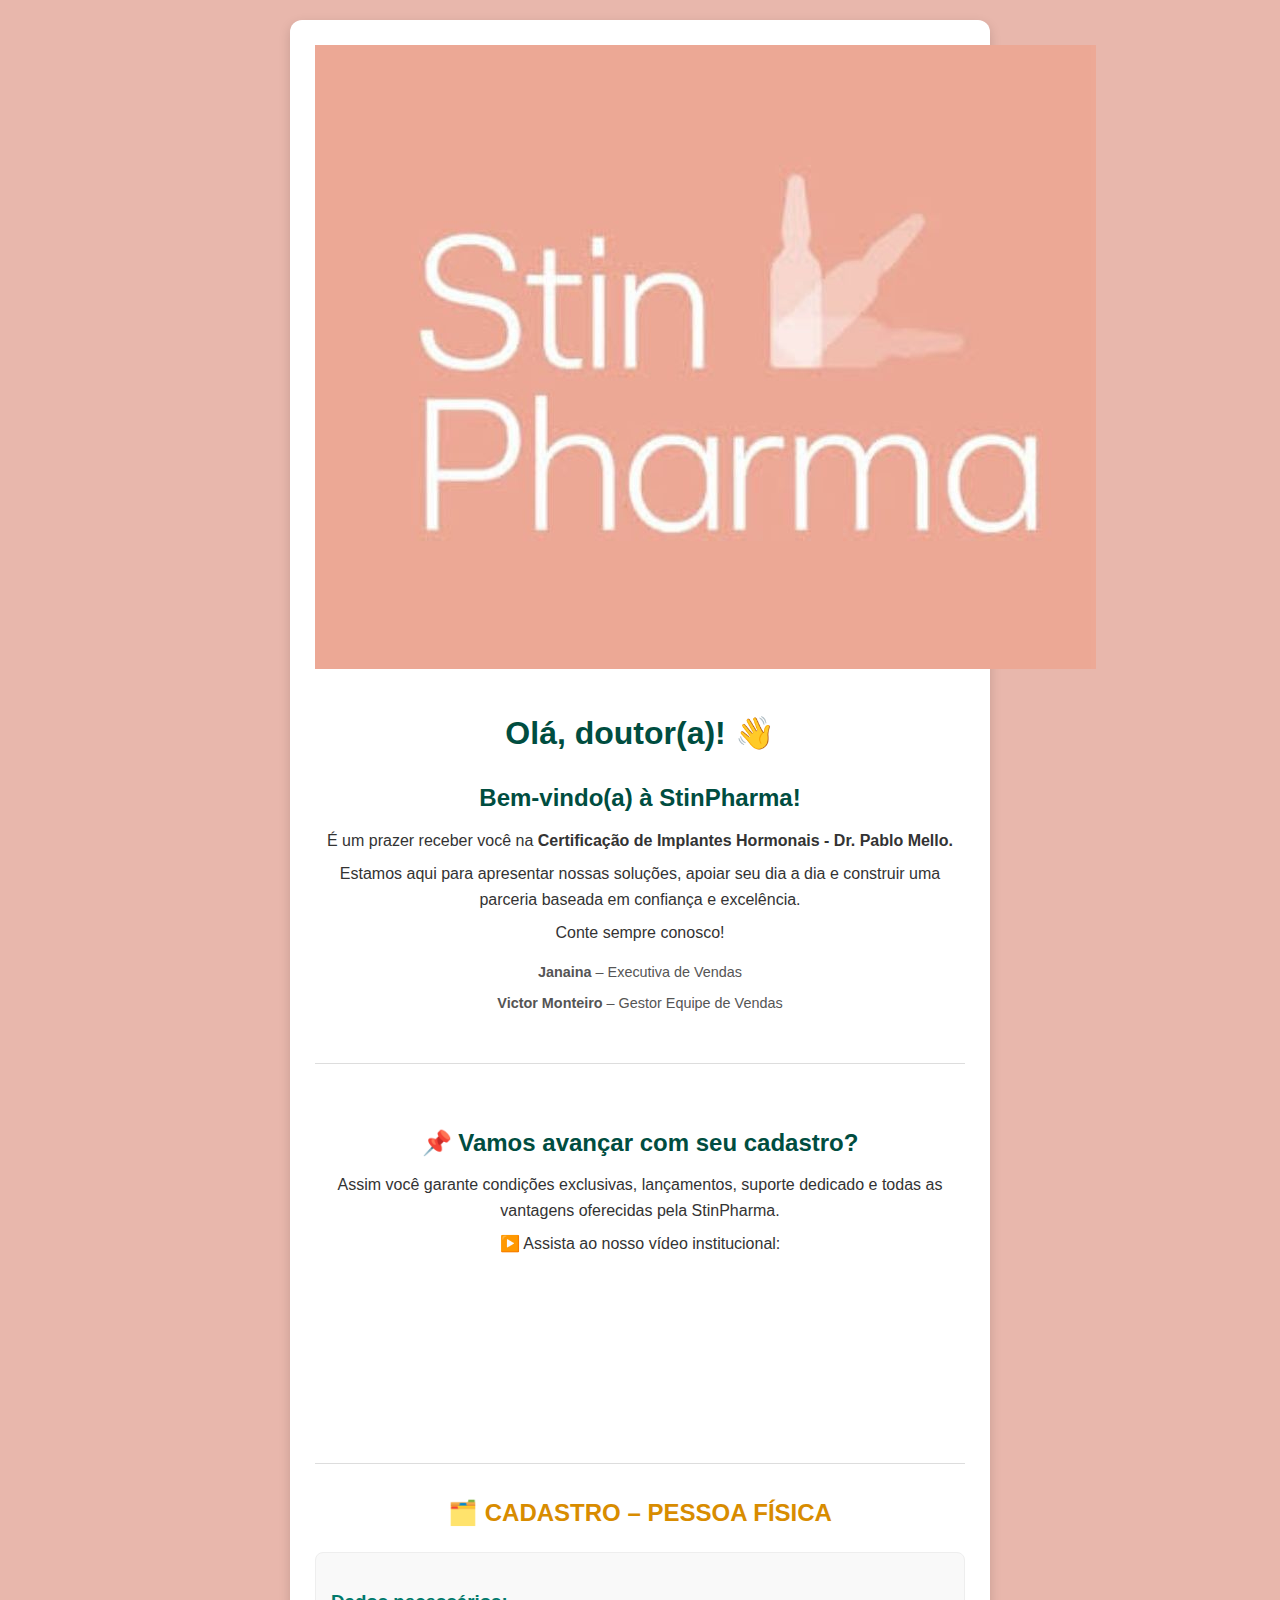
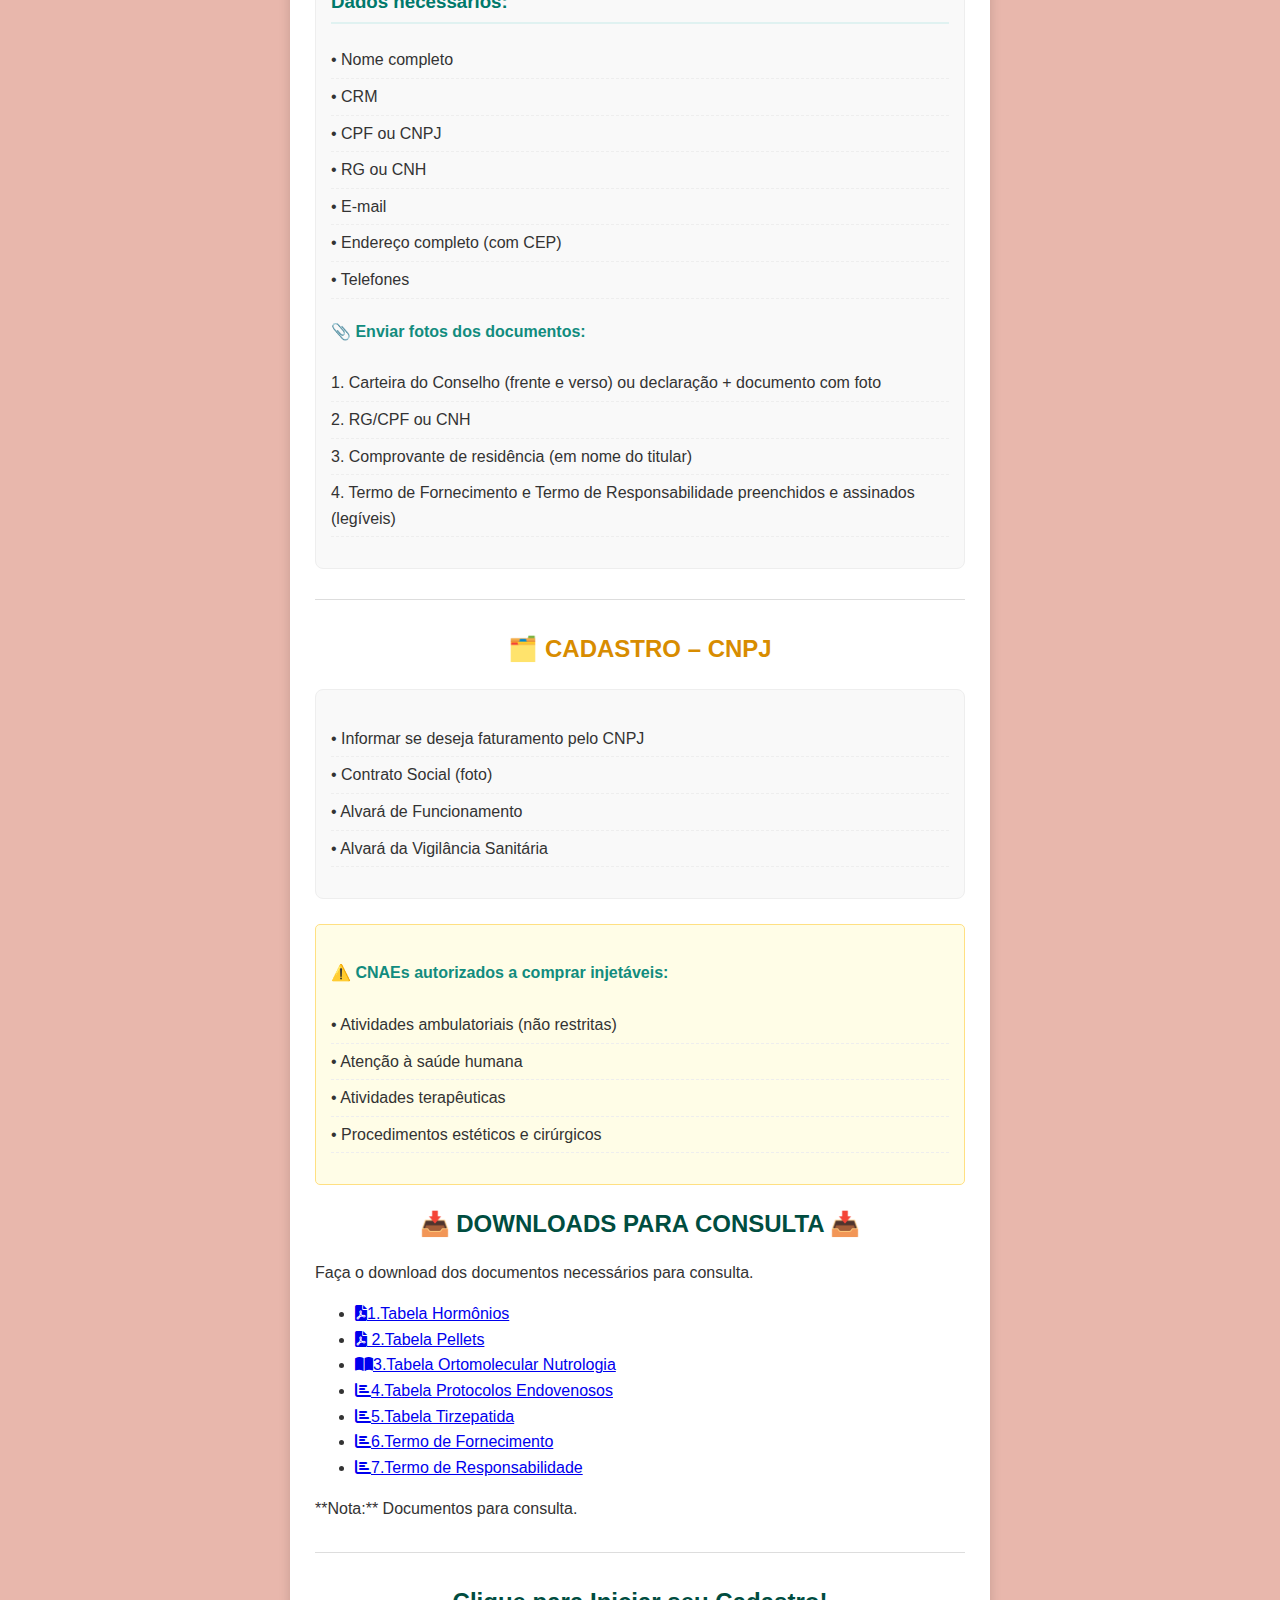
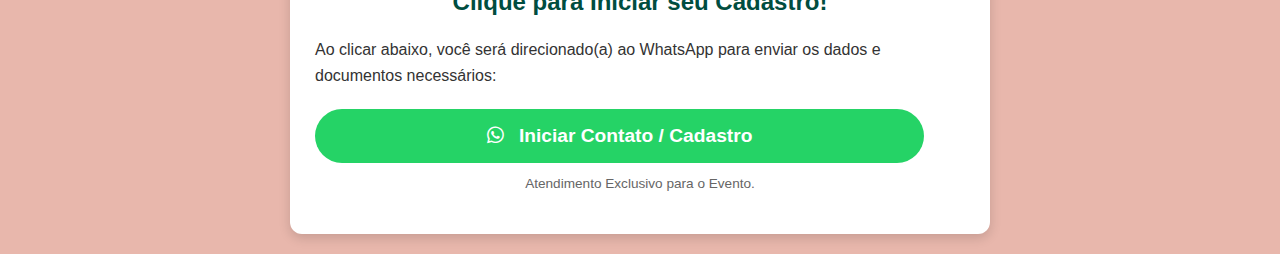
<file: index.html>
<!DOCTYPE html>
<html lang="pt-BR">
<head>
    <meta charset="UTF-8">
    <meta name="viewport" content="width=device-width, initial-scale=1.0">
    <title>Bem-vindo(a) à StinPharma</title>
    <link rel="stylesheet" href="style.css">
    <link rel="stylesheet" href="https://cdnjs.cloudflare.com/ajax/libs/font-awesome/6.0.0-beta3/css/all.min.css">
</head>
<body>
    <div class="background-outer">
        
        <div class="container">
            <div class="logo-inside-container">
                <img src="logo-empresa.jpg" alt="Logo Stin Pharma" class="logo-main">
            </div>
            
            <header class="section-message">
                <h1>Olá, doutor(a)! 👋</h1>
                <h2>Bem-vindo(a) à StinPharma!</h2>
                <p>É um prazer receber você na <strong>Certificação de Implantes Hormonais - Dr. Pablo Mello.</strong></p>
                <p>Estamos aqui para apresentar nossas soluções, apoiar seu dia a dia e construir uma parceria baseada em confiança e excelência.</p>
                <p>Conte sempre conosco!</p>
                <address>
                    <p><strong>Janaina</strong> – Executiva de Vendas</p>
                    <p><strong>Victor Monteiro</strong> – Gestor Equipe de Vendas</p>
                </address>
            </header>

            <hr>

            <section class="section-message">
                <h2>📌 Vamos avançar com seu cadastro?</h2>
                <p>Assim você garante condições exclusivas, lançamentos, suporte dedicado e todas as vantagens oferecidas pela StinPharma.</p>
                
                <div class="video-section">
                    <p>▶️ Assista ao nosso vídeo institucional:</p>
                    <div class="video-wrapper">
                        <iframe src="https://www.youtube.com/embed/kvdMXd24fJw" 
                                frameborder="0" 
                                allow="accelerometer; autoplay; clipboard-write; encrypted-media; gyroscope; picture-in-picture" 
                                allowfullscreen>
                        </iframe>
                    </div>
                </div>
            </section>

            <hr>

            <section class="cadastro-section">
                <h2 class="cadastro-title">🗂️ CADASTRO – PESSOA FÍSICA</h2>

                <div class="cadastro-box">
                    <h3>Dados necessários:</h3>
                    <ul class="dados-lista">
                        <li>• Nome completo</li>
                        <li>• CRM</li>
                        <li>• CPF ou CNPJ</li>
                        <li>• RG ou CNH</li>
                        <li>• E-mail</li>
                        <li>• Endereço completo (com CEP)</li>
                        <li>• Telefones</li>
                    </ul>

                    <h4>📎 Enviar fotos dos documentos:</h4>
                    <ol class="documentos-lista">
                        <li>1. Carteira do Conselho (frente e verso) ou declaração + documento com foto</li>
                        <li>2. RG/CPF ou CNH</li>
                        <li>3. Comprovante de residência (em nome do titular)</li>
                        <li>4. Termo de Fornecimento e Termo de Responsabilidade preenchidos e assinados (legíveis)</li>
                    </ol>
                </div>

                <hr> <h2 class="cadastro-title">🗂️ CADASTRO – CNPJ</h2>

                <div class="cadastro-box">
                    <ul class="dados-lista">
                        <li>• Informar se deseja faturamento pelo CNPJ</li>
                        <li>• Contrato Social (foto)</li>
                        <li>• Alvará de Funcionamento</li>
                        <li>• Alvará da Vigilância Sanitária</li>
                    </ul>
                </div>

                <div class="observacao-box">
                    <h4>⚠️ CNAEs autorizados a comprar injetáveis:</h4>
                    <ul class="cnae-lista">
                        <li>• Atividades ambulatoriais (não restritas)</li>
                        <li>• Atenção à saúde humana</li>
                        <li>• Atividades terapêuticas</li>
                        <li>• Procedimentos estéticos e cirúrgicos</li>
                    </ul>
                </div>
            </section>
            
            <section class="download-section">
                <h2 class="download-title">📥 DOWNLOADS PARA CONSULTA 📥</h2>
                <div class="download-box">
                    <p>Faça o download dos documentos necessários para consulta.</p>
                    <ul class="download-list">
                        <li>
                            <a href="Tabela de Hormônios_Setembro.pdf" target="_blank" class="download-link">
                                <i class="fas fa-file-pdf"></i>1.Tabela Hormônios
                            </a>
                        </li>
                        <li>
                            <a href="Pellets.pdf" target="_blank" class="download-link">
                                <i class="fas fa-file-pdf"></i> 2.Tabela Pellets
                            </a>
                        </li>
                        <li>
                            <a href="Tabela ORTOMOLECULAR & NUTROLOGIA.pdf" target="_blank" class="download-link">
                                <i class="fas fa-book-open"></i>3.Tabela Ortomolecular Nutrologia
                            </a>
                        </li>
                        <li>
                            <a href="Tabela Protocolos Endovenosos-Abril-2025 (1).pdf" target="_blank" class="download-link">
                                <i class="fas fa-chart-bar"></i>4.⁠Tabela Protocolos Endovenosos
                            </a>
                        </li>
                        <li>
                            <a href="Tirzepatida.pdf" target="_blank" class="download-link">
                                <i class="fas fa-chart-bar"></i>5.⁠Tabela Tirzepatida
                            </a>
                        </li>
                        <li>
                            <a href="Termo de Fornecimento.docx" target="_blank" class="download-link">
                                <i class="fas fa-chart-bar"></i>6.⁠Termo de Fornecimento
                            </a>
                        </li>
                        <li>
                            <a href="Termo de Responsabilidade.docx" target="_blank" class="download-link">
                                <i class="fas fa-chart-bar"></i>7.Termo de Responsabilidade
                            </a>
                        </li>
                    </ul>
                    <p class="nota-download">**Nota:** Documentos para consulta.</p>
                </div>
            </section>
            <hr>

            <section class="contact-section">
                <h2>Clique para Iniciar seu Cadastro!</h2>
                <p>Ao clicar abaixo, você será direcionado(a) ao WhatsApp para enviar os dados e documentos necessários:</p>
                
                <a id="whatsapp-link" href="#" target="_blank" class="whatsapp-button">
                    <i class="fab fa-whatsapp"></i> Iniciar Contato / Cadastro
                </a>
                <p class="nota">Atendimento Exclusivo para o Evento.</p>
            </section>
        </div>
    </div>

    <script src="script.js"></script>
</body>
</html>
</file>
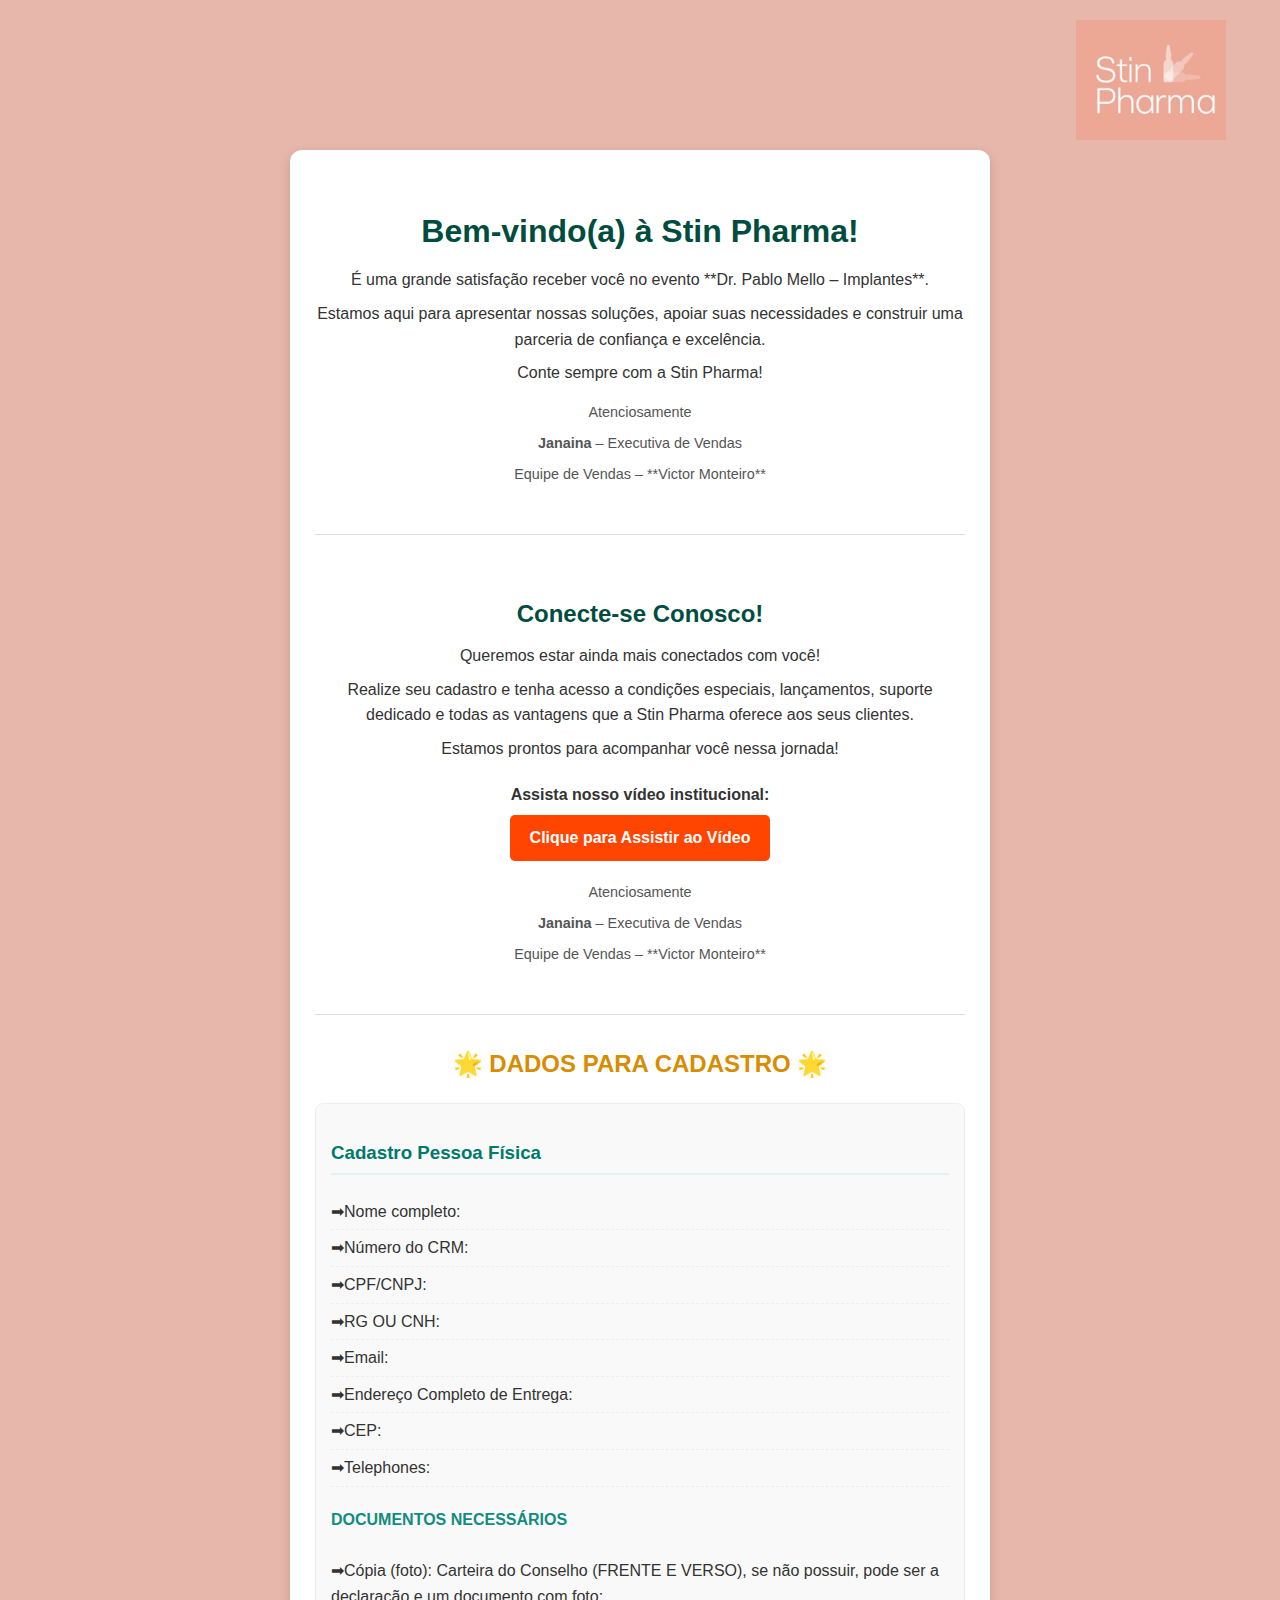
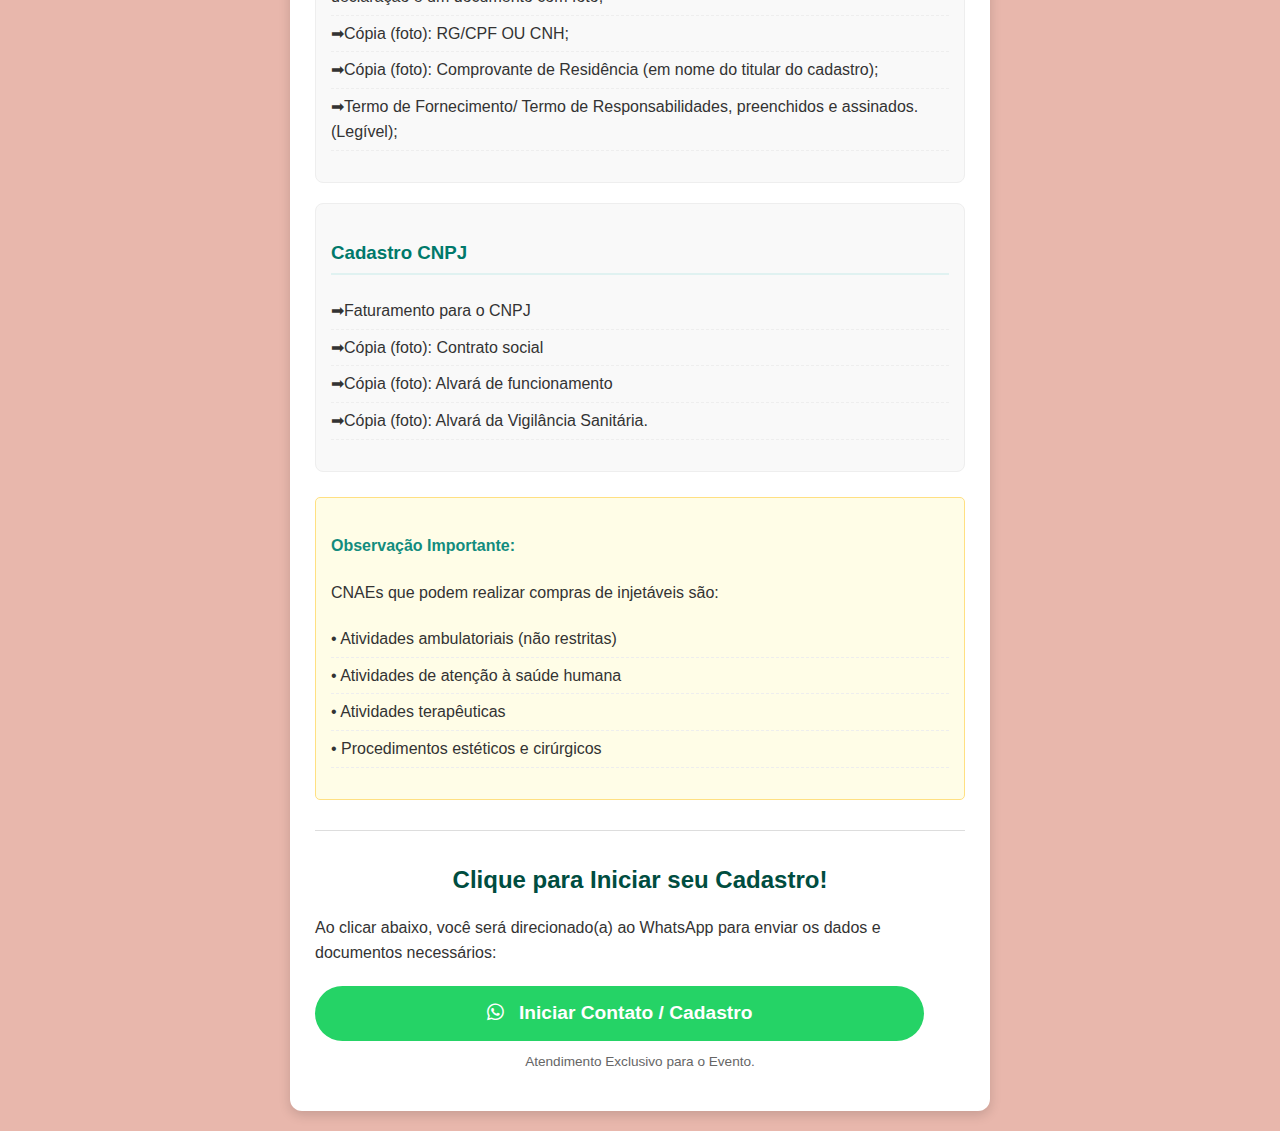
<file: inde.html>
<!DOCTYPE html>
<html lang="pt-BR">
<head>
    <meta charset="UTF-8">
    <meta name="viewport" content="width=device-width, initial-scale=1.0">
    <title>Bem-vindo(a) à Stin Pharma</title>
    <link rel="stylesheet" href="style.css">
    <link rel="stylesheet" href="https://cdnjs.cloudflare.com/ajax/libs/font-awesome/6.0.0-beta3/css/all.min.css">
</head>
<body>
    <div class="background-outer">
        
        <div class="logo-container-float">
            <img src="logo-empresa.jpg" alt="Logo Stin Pharma" class="logo-float">
        </div>
        
        <div class="container">
            <header class="section-message">
                <h1>Bem-vindo(a) à Stin Pharma!</h1>
                <p>É uma grande satisfação receber você no evento **Dr. Pablo Mello – Implantes**.</p>
                <p>Estamos aqui para apresentar nossas soluções, apoiar suas necessidades e construir uma parceria de confiança e excelência.</p>
                <p>Conte sempre com a Stin Pharma!</p>
                <address>
                    <p>Atenciosamente</p>
                    <p><strong>Janaina</strong> – Executiva de Vendas</p>
                    <p>Equipe de Vendas – **Victor Monteiro**</p>
                </address>
            </header>

            <hr>

            <section class="section-message">
                <h2>Conecte-se Conosco!</h2>
                <p>Queremos estar ainda mais conectados com você!</p>
                <p>Realize seu cadastro e tenha acesso a condições especiais, lançamentos, suporte dedicado e todas as vantagens que a Stin Pharma oferece aos seus clientes.</p>
                <p>Estamos prontos para acompanhar você nessa jornada!</p>
                
                <div class="video-link-container">
                    <p><strong>Assista nosso vídeo institucional:</strong></p>
                    <a href="https://www.youtube.com/watch?v=SEU_LINK_DO_VIDEO_AQUI" target="_blank" class="video-link">
                        Clique para Assistir ao Vídeo
                    </a>
                </div>
                
                <address>
                    <p>Atenciosamente</p>
                    <p><strong>Janaina</strong> – Executiva de Vendas</p>
                    <p>Equipe de Vendas – **Victor Monteiro**</p>
                </address>
            </section>

            <hr>

            <section class="cadastro-section">
                <h2 class="cadastro-title">🌟 DADOS PARA CADASTRO 🌟</h2>

                <div class="cadastro-box">
                    <h3>Cadastro Pessoa Física</h3>
                    <ul class="dados-lista">
                        <li>➡Nome completo:</li>
                        <li>➡Número do CRM:</li>
                        <li>➡CPF/CNPJ:</li>
                        <li>➡RG OU CNH:</li>
                        <li>➡Email:</li>
                        <li>➡Endereço Completo de Entrega:</li>
                        <li>➡CEP:</li>
                        <li>➡Telephones:</li>
                    </ul>

                    <h4>DOCUMENTOS NECESSÁRIOS</h4>
                    <ol class="documentos-lista">
                        <li>➡Cópia (foto): Carteira do Conselho (FRENTE E VERSO), se não possuir, pode ser a declaração e um documento com foto;</li>
                        <li>➡Cópia (foto): RG/CPF OU CNH;</li>
                        <li>➡Cópia (foto): Comprovante de Residência (em nome do titular do cadastro);</li>
                        <li>➡Termo de Fornecimento/ Termo de Responsabilidades, preenchidos e assinados. (Legível);</li>
                    </ol>
                </div>

                <div class="cadastro-box">
                    <h3>Cadastro CNPJ</h3>
                    <ul class="dados-lista">
                        <li>➡Faturamento para o CNPJ</li>
                        <li>➡Cópia (foto): Contrato social</li>
                        <li>➡Cópia (foto): Alvará de funcionamento</li>
                        <li>➡Cópia (foto): Alvará da Vigilância Sanitária.</li>
                    </ul>
                </div>

                <div class="observacao-box">
                    <h4>Observação Importante:</h4>
                    <p>CNAEs que podem realizar compras de injetáveis são:</p>
                    <ul class="cnae-lista">
                        <li>• Atividades ambulatoriais (não restritas)</li>
                        <li>• Atividades de atenção à saúde humana</li>
                        <li>• Atividades terapêuticas</li>
                        <li>• Procedimentos estéticos e cirúrgicos</li>
                    </ul>
                </div>
            </section>

            <hr>

            <section class="contact-section">
                <h2>Clique para Iniciar seu Cadastro!</h2>
                <p>Ao clicar abaixo, você será direcionado(a) ao WhatsApp para enviar os dados e documentos necessários:</p>
                
                <a id="whatsapp-link" href="#" target="_blank" class="whatsapp-button">
                    <i class="fab fa-whatsapp"></i> Iniciar Contato / Cadastro
                </a>
                <p class="nota">Atendimento Exclusivo para o Evento.</p>
            </section>
        </div>
    </div>

    <script src="script.js"></script>
</body>
</html>
</file>
<file: style.css>
/* Definições básicas e fonte */
body {
    font-family: Arial, sans-serif;
    line-height: 1.6;
    background-color: #e8b7ac; /* Cor de fundo salmão/rosê */
    color: #333;
    margin: 0;
    padding: 0;
    min-height: 100vh;
}

/* Div de fundo externo */
.background-outer {
    width: 100%;
    background-color: #e8b7ac;
    padding: 20px 0;
    position: relative;
}

/* Container centraliza o conteúdo */
.container {
    width: 90%;
    max-width: 650px;
    padding: 25px;
    background-color: #ffffff;
    box-shadow: 0 4px 12px rgba(0, 0, 0, 0.15);
    border-radius: 12px;
    margin: 0 auto; /* Centraliza o container na tela */
}

/* ESTILO PARA O LOGO FLUTUANTE (VISÍVEL EM TELA GRANDE) */
.logo-container-float {
    width: 95%; 
    padding: 0 10px;
    margin-bottom: 10px;
    display: flex;
    justify-content: flex-end; /* Alinha o logo à direita */
}

.logo-float {
    max-width: 150px; 
    height: auto;
}

/* Media Query: Oculta o logo flutuante em telas pequenas (mobile) */
@media (max-width: 768px) {
    .logo-container-float {
        display: none; 
    }
}

/* Estilo dos títulos e cabeçalhos */
h1, h2 {
    color: #004d40;
    text-align: center;
    margin-bottom: 10px;
}

h3 {
    color: #00796b;
    border-bottom: 2px solid #e0f2f1;
    padding-bottom: 5px;
}

h4 {
    color: #128c7e;
    margin-top: 20px;
}

/* Separador */
hr {
    border: 0;
    height: 1px;
    background-color: #ddd;
    margin: 30px 0;
}

/* Estilo das Mensagens (Seção 1 e 2) */
.section-message {
    text-align: center;
    padding: 10px 0;
}

.section-message p {
    margin: 8px 0;
}

.section-message address {
    margin-top: 15px;
    font-style: normal;
    font-size: 0.9em;
    color: #555;
}

/* Link do Vídeo (destaque) */
.video-link-container {
    margin: 20px 0;
    text-align: center;
}
.video-link {
    display: inline-block;
    padding: 10px 20px;
    background-color: #ff4500;
    color: white;
    text-decoration: none;
    border-radius: 5px;
    font-weight: bold;
    transition: background-color 0.3s;
}
.video-link:hover {
    background-color: #cc3700;
}

/* SEÇÃO DE CADASTRO */
.cadastro-title {
    color: #d88c00;
    margin-bottom: 20px;
}

.cadastro-box {
    background: #f9f9f9;
    padding: 15px;
    border-radius: 8px;
    border: 1px solid #eee;
    margin-bottom: 20px;
}

/* Listas de dados e documentos */
.dados-lista, .documentos-lista, .cnae-lista {
    list-style: none;
    padding-left: 0;
}

.dados-lista li, .documentos-lista li, .cnae-lista li {
    padding: 5px 0;
    border-bottom: 1px dashed #eee;
}

.observacao-box {
    margin-top: 25px;
    padding: 15px;
    background-color: #fffde7;
    border: 1px solid #ffe082;
    border-radius: 5px;
}

/* Botão de WhatsApp */
.whatsapp-button {
    display: block;
    width: 90%;
    padding: 12px;
    background-color: #25d366;
    color: white;
    text-align: center;
    text-decoration: none;
    font-size: 1.2em;
    font-weight: bold;
    border-radius: 40px;
    margin-top: 20px;
    transition: background-color 0.3s ease;
}

.whatsapp-button:hover {
    background-color: #128c7e;
}

.whatsapp-button i {
    margin-right: 10px;
}

.nota {
    text-align: center;
    font-size: 0.85em;
    color: #666;
    margin-top: 10px;
}
</file>
